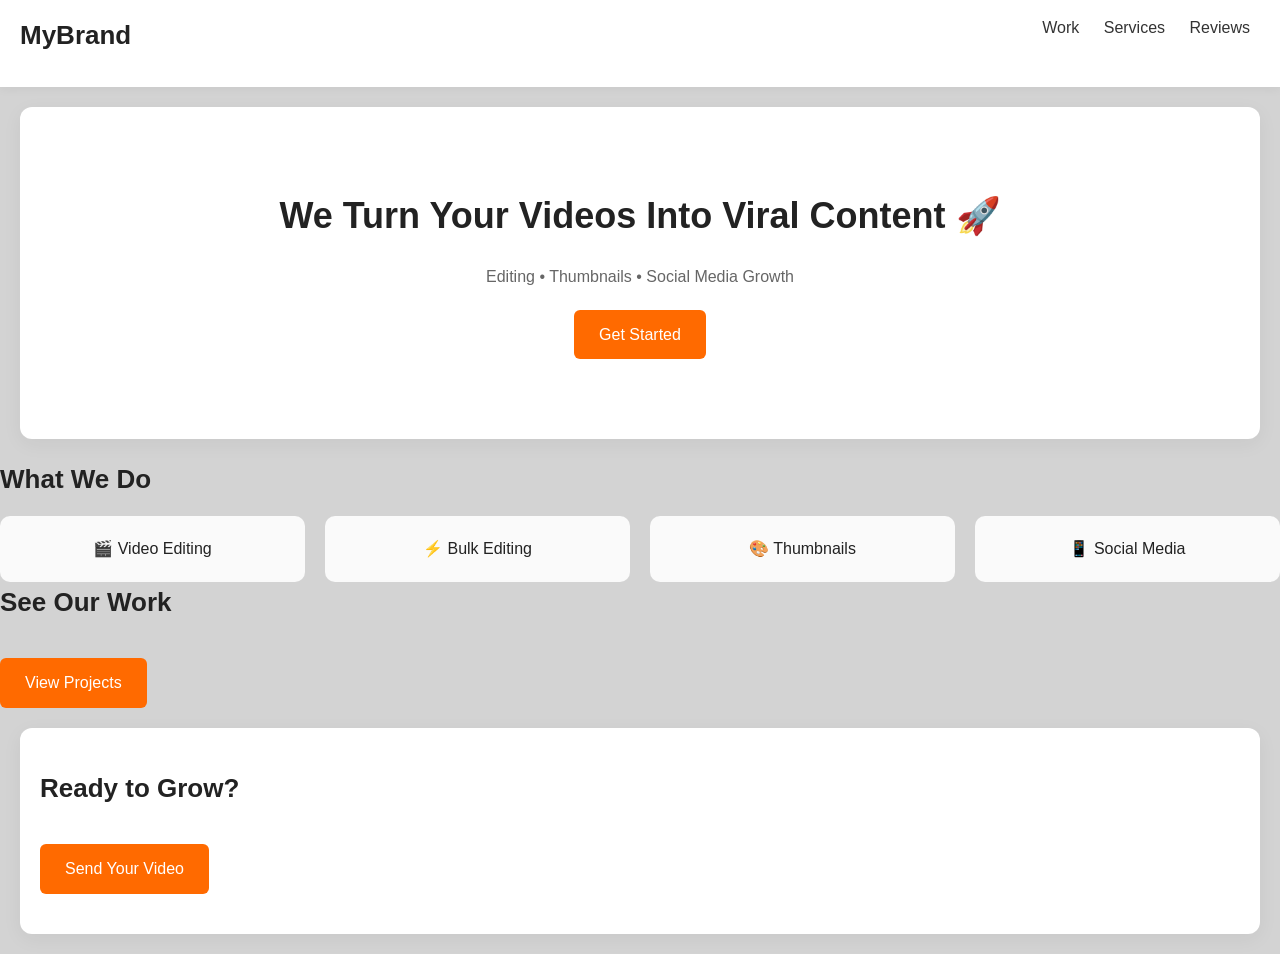
<file: index.html>
<!DOCTYPE html>
<html lang="en">
<head>
<meta charset="UTF-8">
<meta name="viewport" content="width=device-width, initial-scale=1.0">
<title>Video Editing Agency</title>
<link rel="stylesheet" href="style.css">
</head>

<body>

<!-- NAVBAR -->
<nav class="nav">
  <h2>MyBrand</h2>
  <div>
    <a href="work.html">Work</a>
    <a href="services.html">Services</a>
    <a href="reviews.html">Reviews</a>
  </div>
</nav>

<!-- HERO -->
<section class="hero">
  
    <h1>We Turn Your Videos Into <span>Viral Content</span> 🚀</h1>
    <p>Editing • Thumbnails • Social Media Growth</p>
    <a href="services.html" class="btn">Get Started</a>
  </div>
</section>

<!-- SERVICES PREVIEW -->

  <h2>What We Do</h2>
  <div class="cards">
    <div class="card">🎬 Video Editing</div>
    <div class="card">⚡ Bulk Editing</div>
    <div class="card">🎨 Thumbnails</div>
    <div class="card">📱 Social Media</div>
  </div>
</section>

<!-- WORK PREVIEW -->

  <h2>See Our Work</h2>
  <a href="work.html" class="btn">View Projects</a>
</section>

<!-- CTA -->
<section class="cta fade-up">
  <h2>Ready to Grow?</h2>
  <a href="https://wa.me/91XXXXXXXXXX" class="btn">Send Your Video</a>
</section>

<script src="script.js"></script>

</body>
</html>
</file>
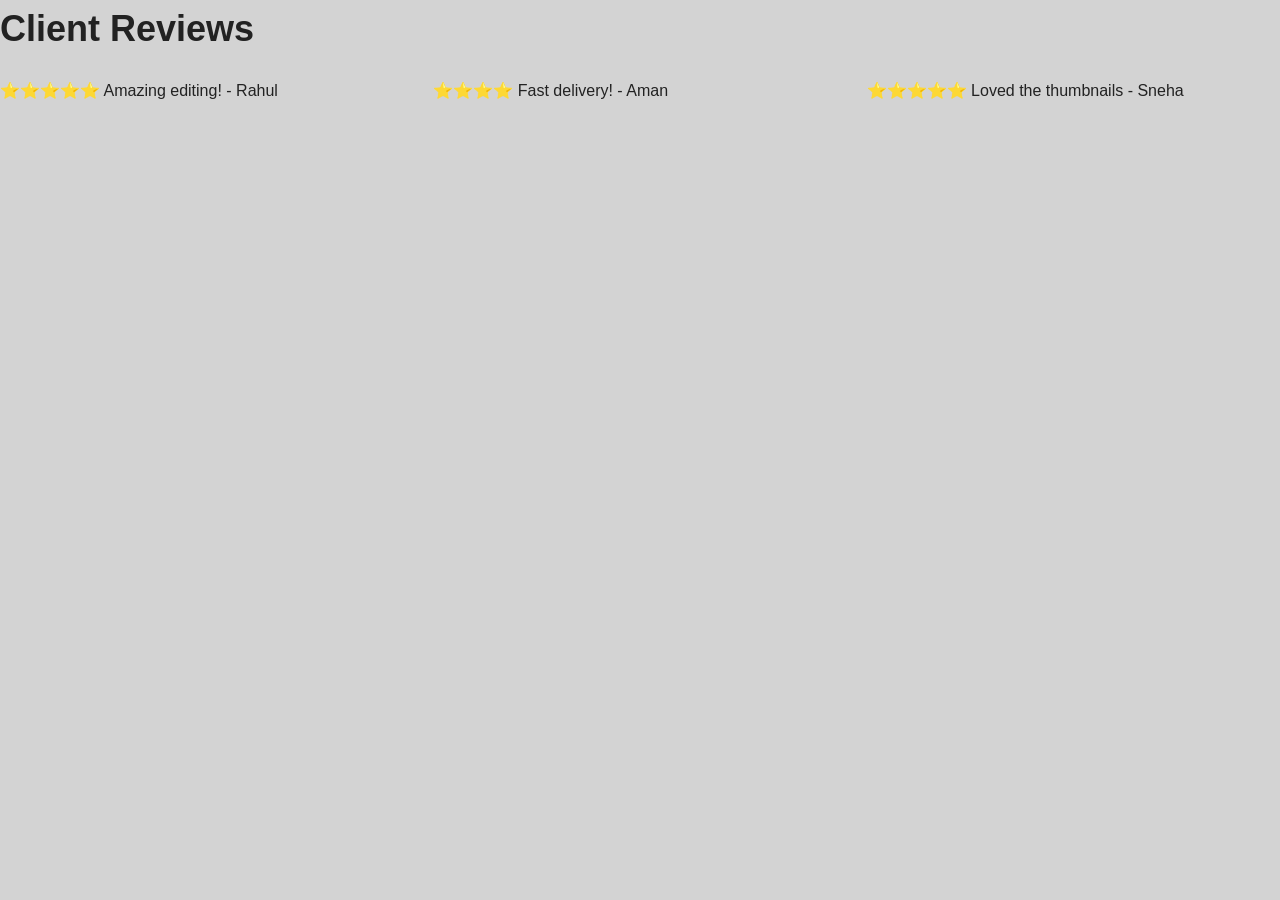
<file: reviews.html>
<!DOCTYPE html>
<html>
<head>
<title>Client Reviews</title>
<link rel="stylesheet" href="style.css">
</head>
<body>

<h1>Client Reviews</h1>

<div class="cards">
  <div>⭐️⭐️⭐️⭐️⭐️ Amazing editing! - Rahul</div>
  <div>⭐️⭐️⭐️⭐️ Fast delivery! - Aman</div>
  <div>⭐️⭐️⭐️⭐️⭐️ Loved the thumbnails - Sneha</div>
</div>

</body>
</html>
</file>
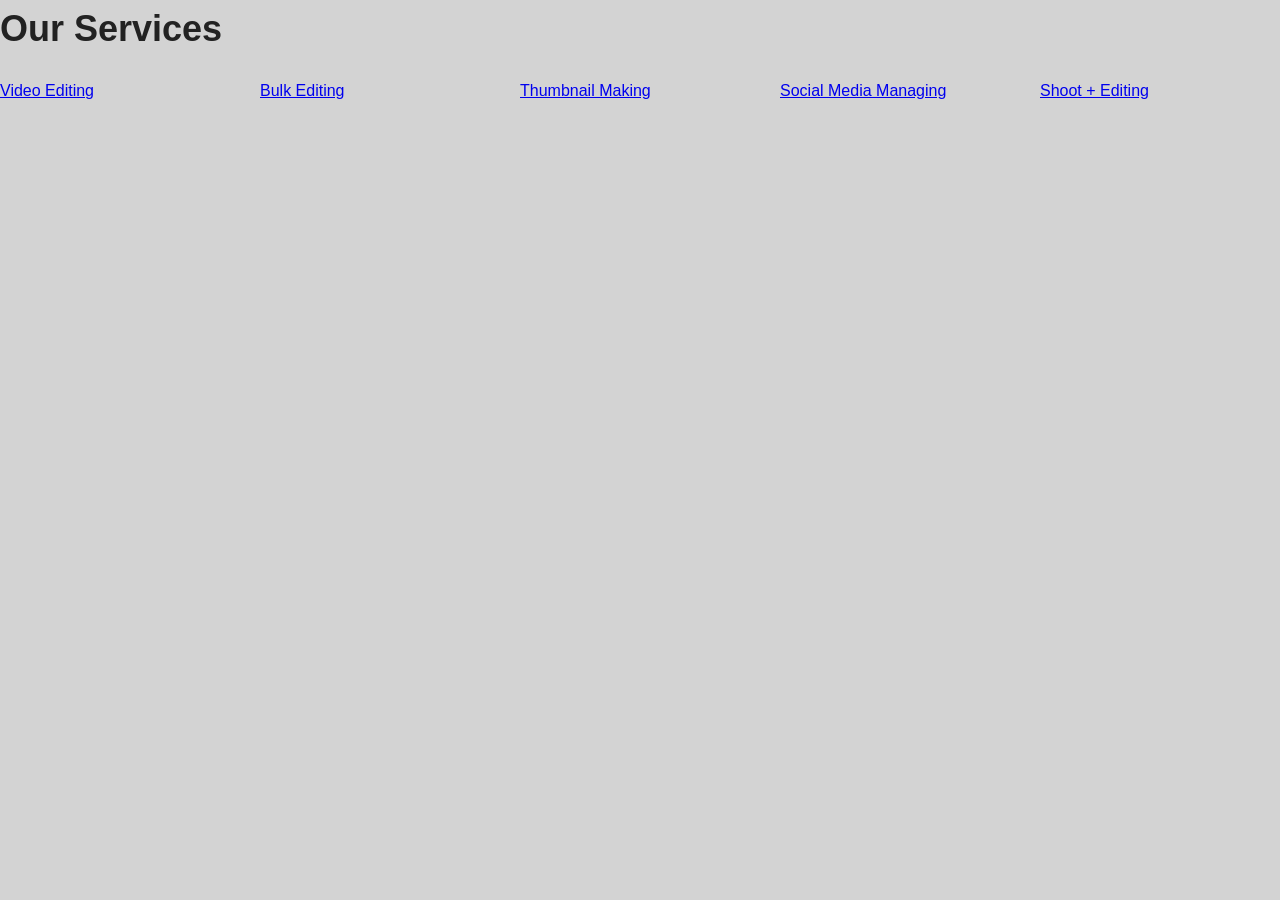
<file: services.html>
<!DOCTYPE html>
<html>
<head>
<title>Services</title>
<link rel="stylesheet" href="style.css">
</head>
<body>

<h1>Our Services</h1>

<div class="cards">
  <a href="service-video.html">Video Editing</a>
  <a href="service-bulk.html">Bulk Editing</a>
  <a href="service-thumbnail.html">Thumbnail Making</a>
  <a href="service-social.html">Social Media Managing</a>
  <a href="service-shoot.html">Shoot + Editing</a>
</div>

</body>
</html>
</file>
<file: style.css>
/* RESET */
* {
  margin: 0;
  padding: 0;
  box-sizing: border-box;
}

/* BODY - Grey Background */
body {
  font-family: 'Poppins', sans-serif;
  background: #d3d3d3;  /* Light grey */
  color: #222;
  line-height: 1.6;
}

/* NAVBAR */
nav {
  display: flex;
  justify-content: space-between;
  padding: 15px 20px;
  background: #ffffff;
  box-shadow: 0 2px 10px rgba(0, 0, 0, 0.05);
}

nav a {
  margin: 10px;
  text-decoration: none;
  color: #333;
  transition: color 0.3s;
}

nav a:hover {
  color: #ff6a00;
}

/* HERO */
.hero {
  text-align: center;
  padding: 80px 20px;
}

h1 {
  font-size: 36px;
  margin-bottom: 20px;
}

h2 {
  font-size: 26px;
  margin-bottom: 15px;
}

p {
  font-size: 16px;
  color: #666;
}

/* BUTTON */
.btn {
  display: inline-block;
  margin-top: 20px;
  padding: 12px 25px;
  background: #ff6a00;
  color: white;
  border-radius: 6px;
  text-decoration: none;
  transition: background 0.3s;
}

.btn:hover {
  background: #e65c00;
}

/* SECTION */
section {
  background: #ffffff;
  margin: 20px;
  padding: 40px 20px;
  border-radius: 12px;
  box-shadow: 0 5px 20px rgba(0, 0, 0, 0.05);
}

/* CARDS */
.cards {
  display: grid;
  grid-template-columns: repeat(auto-fit, minmax(180px, 1fr));
  gap: 20px;
}

.card {
  background: #fafafa;
  padding: 20px;
  border-radius: 10px;
  text-align: center;
  transition: transform 0.3s, box-shadow 0.3s;
}

.card:hover {
  transform: translateY(-5px);
  box-shadow: 0 5px 15px rgba(0, 0, 0, 0.1);
}

/* GALLERY */
.gallery img {
  width: 100%;
  border-radius: 10px;
  transition: transform 0.3s;
}

.gallery img:hover {
  transform: scale(1.05);
}

/* MOBILE */
@media (max-width: 768px) {
  h1 {
    font-size: 28px;
  }
  h2 {
    font-size: 22px;
  }
}
</file>
